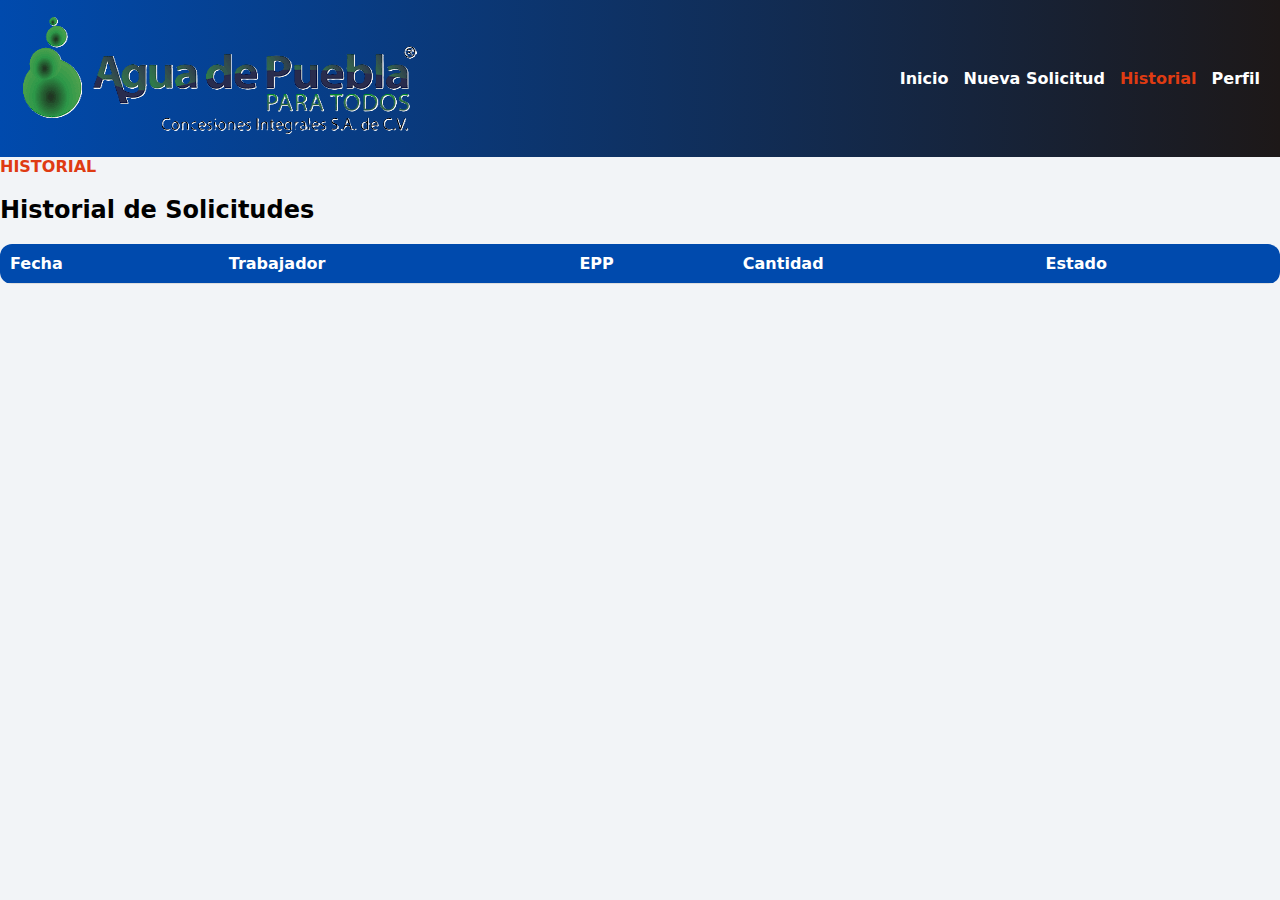
<file: frontend/public/historial.html>
<!DOCTYPE html>
<html lang="es">
<head>
    <meta charset="UTF-8">
    <meta name="viewport" content="width=device-width, initial-scale=1.0">
    <link rel="stylesheet" href="/frontend/src/styles/dashboard.css">
     <link rel="icon" type="image/png" href="frontend/src/assets/favicon.png">  
    <title>Historial</title>
</head>
<body>

    <header class="header">
          <img src="/frontend/src/assets/logo.png" alt="Agua de Puebla">
    <nav>
        <ul class="nav-links">
            <li><a href="inicio.html">Inicio</a></li>
            <li><a href="nueva-solicitud.html">Nueva Solicitud</a></li>
            <li><a href="historial.html"><strong>Historial</strong></a></li>
            <li><a href="perfil.html">Perfil</a></li>
        </ul>
    </nav>
</header>
            <strong>HISTORIAL</strong>

<main>
    <section class="recent">
        <h2>Historial de Solicitudes</h2>
        <table>
            <thead>
                <tr>
                    <th>Fecha</th>
                    <th>Trabajador</th>
                    <th>EPP</th>
                    <th>Cantidad</th>
                    <th>Estado</th>
                </tr>
            </thead>
            <tbody id="history-table">
                <!-- JS insertará las filas aquí -->
            </tbody>
        </table>
    </section>
</main>

<script src="/frontend/src/App.js"></script>
</body>
</html>
</file>
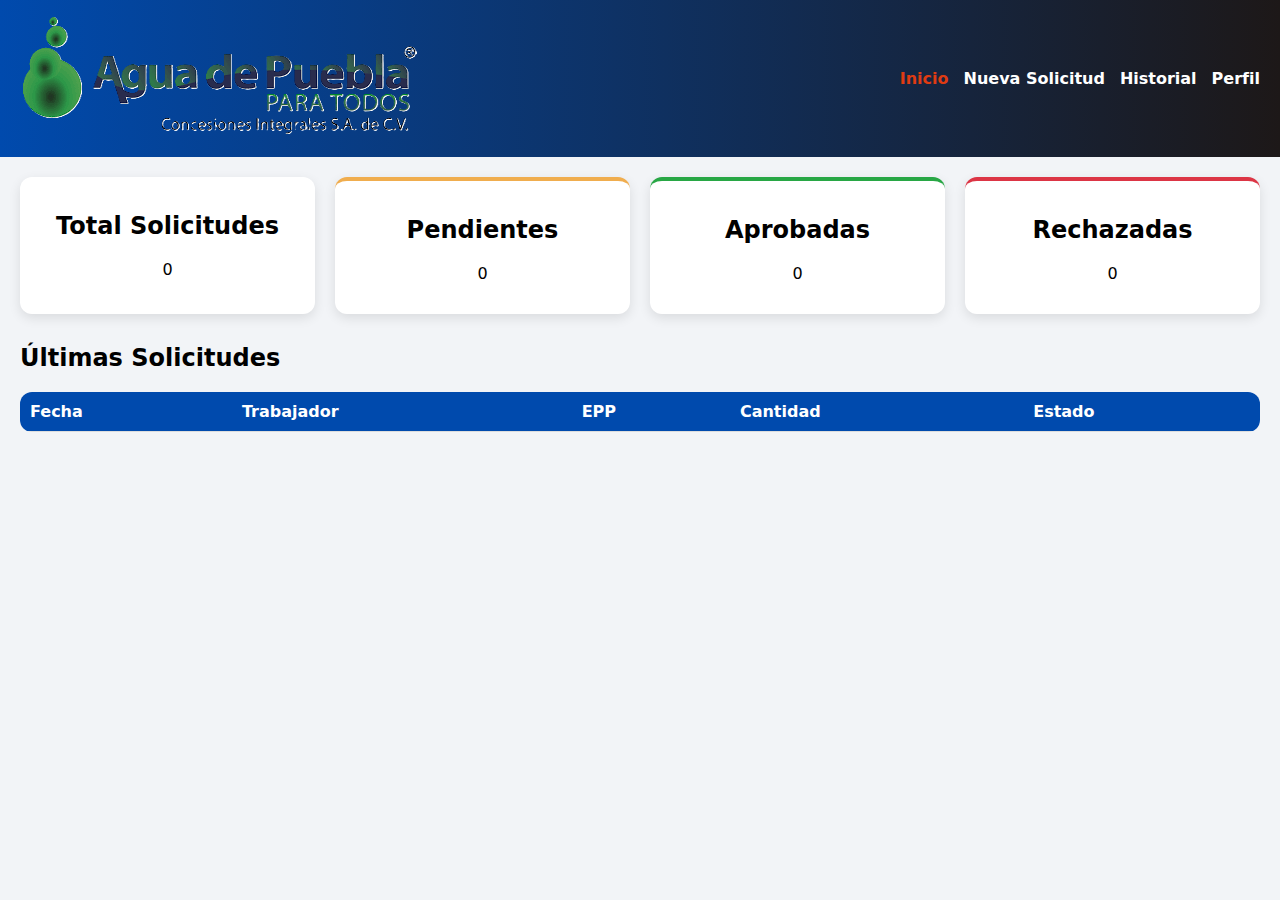
<file: frontend/public/inicio.html>
<!DOCTYPE html>
<html lang="es">
<head>
    <meta charset="UTF-8">
    <meta name="viewport" content="width=device-width, initial-scale=1.0">
    <title>Dashboard - Solicitud de EPP</title>
    <link rel="stylesheet" href="/frontend/src/styles/dashboard.css">
</head>
<body>

<header class="header">
        <img src="/frontend/src/assets/logo.png" alt="Agua de Puebla">
    <nav>
        <ul class="nav-links">
            <li><a href="inicio.html"><strong>Inicio</strong></a></li>
            <li><a href="nueva-solicitud.html">Nueva Solicitud</a></li>
            <li><a href="historial.html">Historial</a></li>
            <li><a href="perfil.html">Perfil</a></li>
        </ul>
    </nav>
</header>

<main class="dashboard-container">

    <section class="panels">
        <article class="card" id="total-solicitudes">
            <h2>Total Solicitudes</h2>
            <p id="total-count">0</p>
        </article>
        <article class="card pending">
            <h2>Pendientes</h2>
            <p id="pending-count">0</p>
        </article>
        <article class="card approved">
            <h2>Aprobadas</h2>
            <p id="approved-count">0</p>
        </article>
        <article class="card rejected">
            <h2>Rechazadas</h2>
            <p id="rejected-count">0</p>
        </article>
    </section>

    <section class="recent">
        <h2>Últimas Solicitudes</h2>
        <table>
            <thead>
                <tr>
                    <th>Fecha</th>
                    <th>Trabajador</th>
                    <th>EPP</th>
                    <th>Cantidad</th>
                    <th>Estado</th>
                </tr>
            </thead>
            <tbody id="recent-table">
                <!-- JS insertará las filas aquí -->
            </tbody>
        </table>
    </section>

</main>

<script src="/frontend/src/App.js"></script>
</body>
</html>
</file>
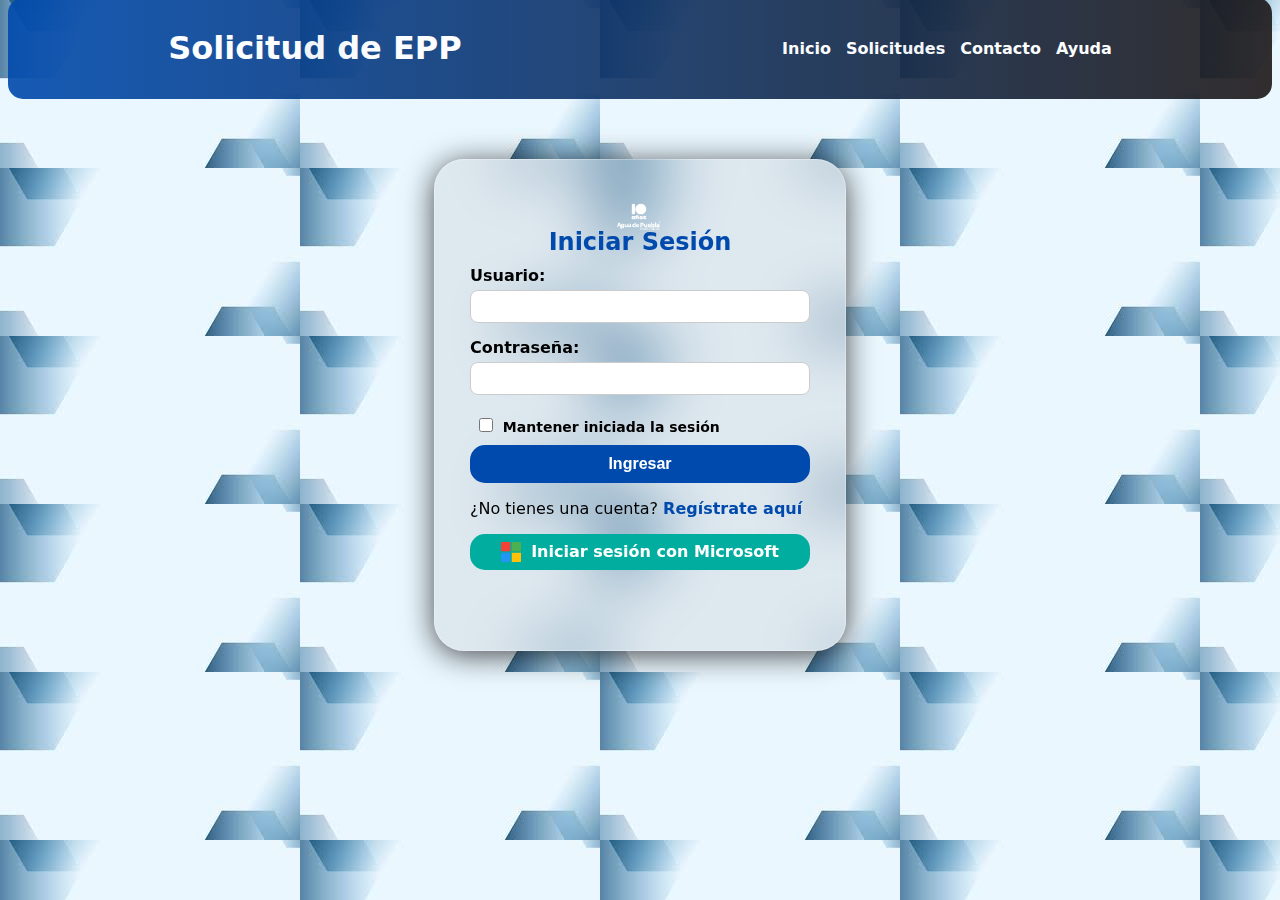
<file: frontend/public/login.html>
<!DOCTYPE html>
<html lang="es">
<head>
    <meta charset="UTF-8">
    <meta name="viewport" content="width=device-width, initial-scale=1.0">
    <link rel="stylesheet" href="/frontend/src/styles/styles.css">
    <link rel="icon" type="image/png" href="frontend/src/assets/favicon.png">
    <title>Solicitud de EPP</title>
</head>

<body>


<header class="header">
        <h1>Solicitud de EPP</h1>
    <nav>
        <ul class="nav-links">
        <li><a href="#inicio">Inicio</a></li>
        <li><a href="#solicitudes">Solicitudes</a></li>
        <li><a href="#contacto">Contacto</a></li>
        <li><a href="#ayuda">Ayuda</a></li>

        </ul>
    </nav>
</header>
<main>
    <form action="" method="post" class="login-form" autocomplete="on">
        <img id="logo2" src="/frontend/src/assets/logo2.png" alt="logo de adp" >
        <h2>Iniciar Sesión</h2>

        <label for="username">Usuario:</label>
        <input type="email" id="username" name="username" required>
        
        <label for="password">Contraseña:</label>
        <input type="password" id="password" name="password" required>

        <label class="login-label-checkbox" for="login-checkbox">
                    
        <input type="checkbox" name="checkbox" id="login-checkbox"> Mantener iniciada la sesión</label>


        <button type="submit">Ingresar</button>
        <p>¿No tienes una cuenta? <a class="login-append" href="#registro">Regístrate aquí</a></p>
         
        <a class="login-ms" href="URL_DE_MICROSOFT">
            <img src="/frontend/src/assets/ms-icon.png" alt="logo Microsoft">
            Iniciar sesión con Microsoft
        </a>

    </form>

</main>
<footer class="login-footer">
    <img src="/frontend/src/assets/logo.png" alt="logo de agua de Puebla">
    &copy; 2025 Agua de Puebla para todos.
</footer>
</body>
</html>
</file>
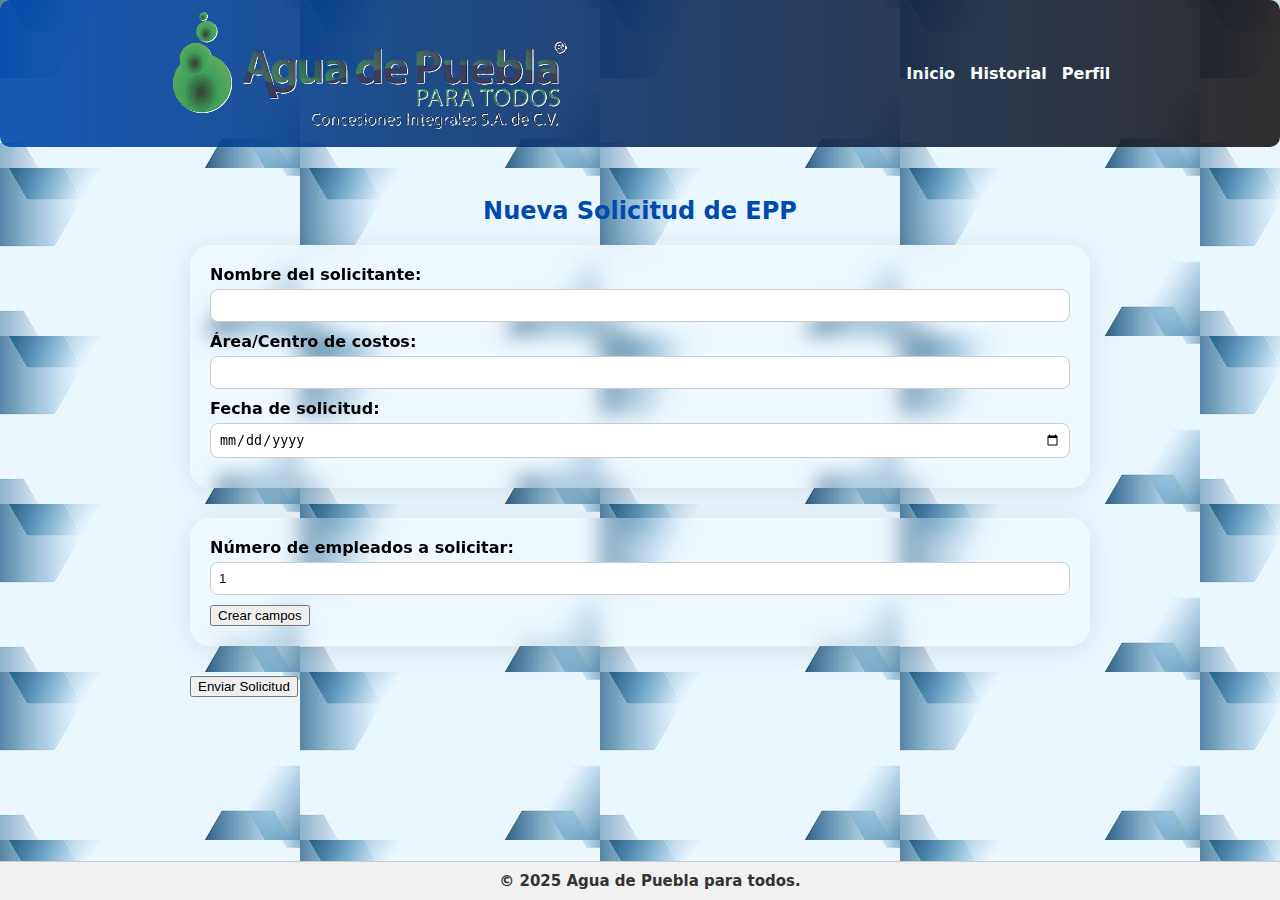
<file: frontend/public/nueva-solicitud.html>
<!DOCTYPE html>
<html lang="es">
<head>
    <meta charset="UTF-8">
    <meta name="viewport" content="width=device-width, initial-scale=1.0">
    <title>Nueva Solicitud EPP</title>
    <link rel="stylesheet" href="/frontend/src/styles/sol.css">
</head>
<body>

<header class="header">
    <img src="/frontend/src/assets/logo.png" alt="Agua de Puebla">
    <nav>
        <ul class="nav-links">
            <li><a href="inicio.html">Inicio</a></li>
            <li><a href="historial.html">Historial</a></li>
            <li><a href="perfil.html">Perfil</a></li>
        </ul>
    </nav>
</header>

<main>
    <h2>Nueva Solicitud de EPP</h2>

    <!-- Datos del solicitante -->
    <section class="solicitante-info">
        <label>Nombre del solicitante:
            <input type="text" id="solicitante" required>
        </label>
        <label>Área/Centro de costos:
            <input type="text" id="area" required>
        </label>
        <label>Fecha de solicitud:
            <input type="date" id="fecha" required>
        </label>
    </section>

    <!-- Número de empleados -->
    <section class="num-empleados">
        <label>Número de empleados a solicitar:
            <input type="number" id="num-empleados" min="1" value="1">
        </label>
        <button type="button" id="crear-empleados">Crear campos</button>
    </section>

    <!-- Contenedor para empleados -->
    <form id="empleados-container">
        <!-- Empleados dinámicos aparecerán aquí -->
    </form>

    <button type="submit" id="enviar-solicitud">Enviar Solicitud</button>
</main>

<footer class="footer">

    &copy; 2025 Agua de Puebla para todos.
</body>
</html>
</file>
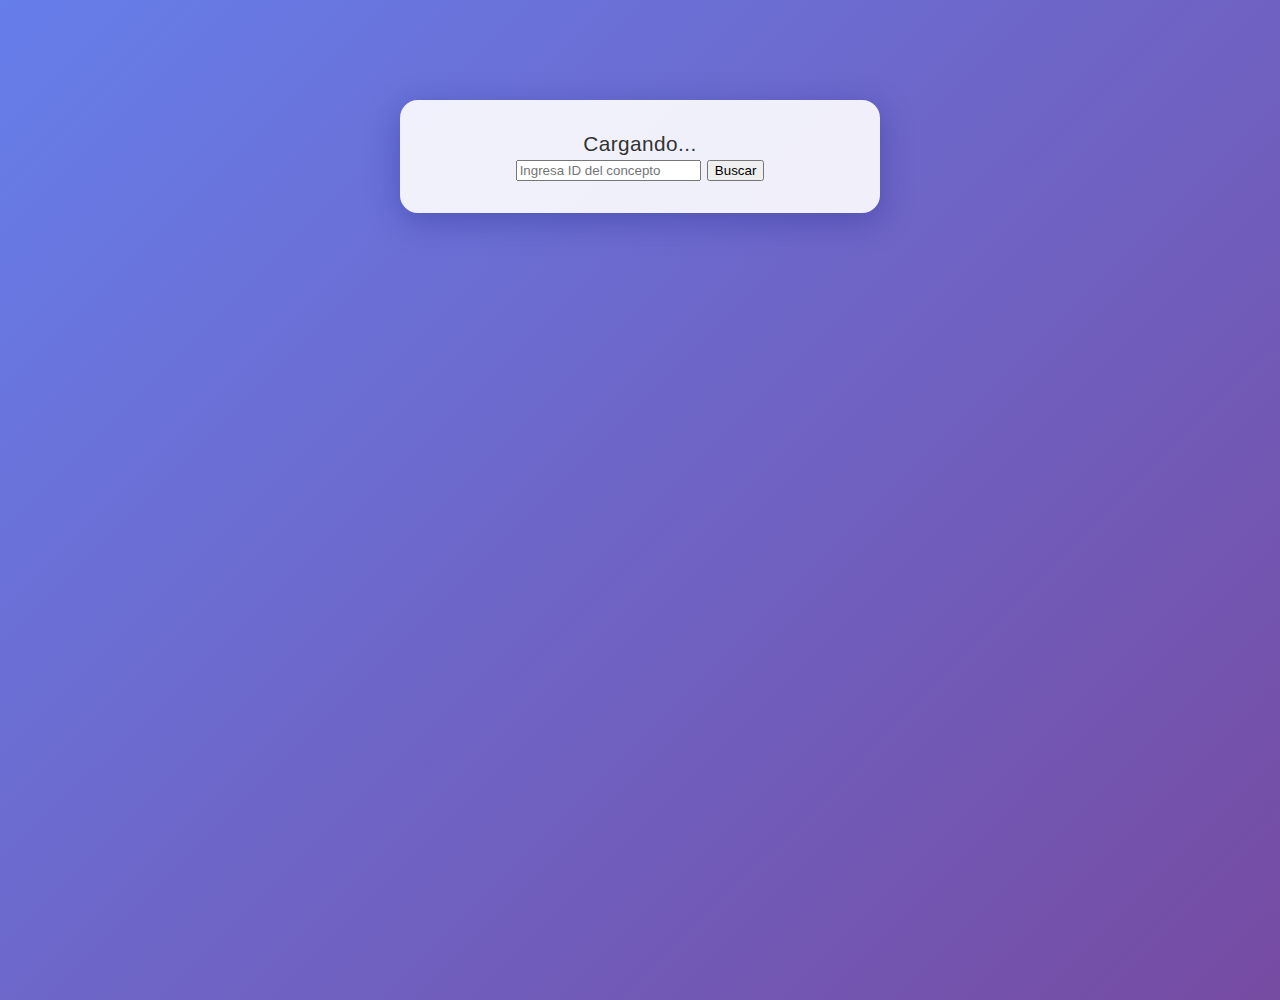
<file: frontend/public/prueba-fetch.html>
<!DOCTYPE html>
<html lang="es">
<meta name="viewport" content="width=device-width, initial-scale=1.0">
<style>
    body {
        background: linear-gradient(135deg, #667eea 0%, #764ba2 100%);
        font-family: 'Segoe UI', Arial, sans-serif;
        margin: 0;
        padding: 0;
        min-height: 100vh;
    }
    #app {
        background: rgba(255,255,255,0.9);
        color: #333;
        max-width: 400px;
        margin: 100px auto;
        padding: 2rem 2.5rem;
        border-radius: 18px;
        box-shadow: 0 8px 32px 0 rgba(31, 38, 135, 0.37);
        text-align: center;
        font-size: 1.3rem;
        letter-spacing: 0.02em;
    }
    h1 {
        color: #5a189a;
        margin-bottom: 1rem;
    }
</style>
<head>
    <meta charset="UTF-8">
    <title>Frontend EPP</title>
</head>
<body>
    <div id="app">Cargando...</div>
    <script src="/frontend/src/App.js"></script>
</body>
</html>
</file>
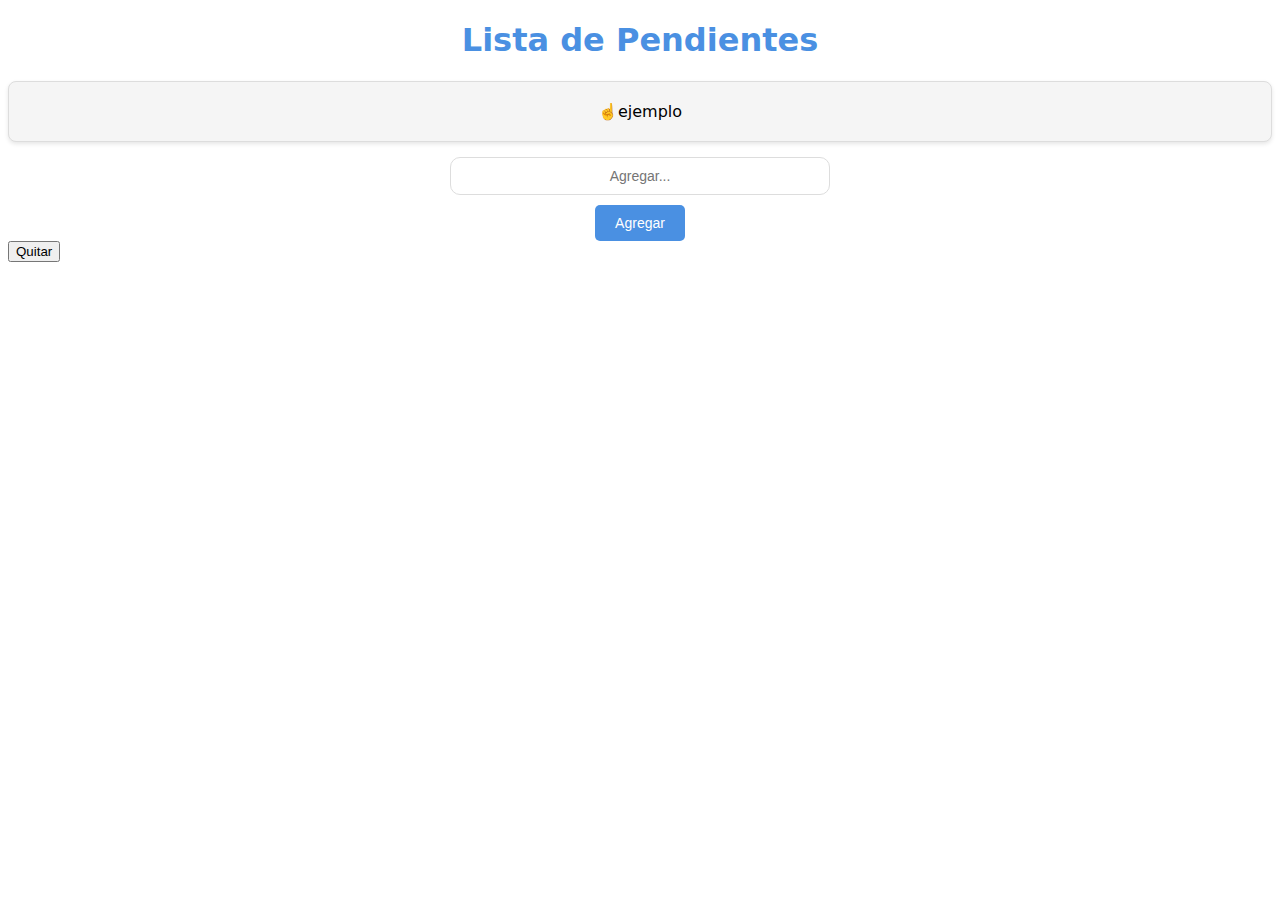
<file: frontend/public/prueba.html>
<!DOCTYPE html>
<html lang="es">
<head>
    <meta charset="UTF-8">
    <meta name="viewport" content="width=device-width, initial-scale=1.0">
    <link rel="stylesheet" href="/frontend/src/styles/prueba.css">
     <link rel="icon" type="image/png" href="frontend/src/assets/favicon.png">
    <title>Document</title>
</head>
<body>
    <main>
        <h1>Lista de Pendientes</h1>
        <ul id="lista">
            <!-- Items will be added here -->
            <li>ejemplo</li>
        </ul>
        <input type="text" placeholder="Agregar..." id="input-agregar" >
        <!--<input type="checkbox" name="checkbox" id="check"> -->  

        <button id="btn-agregar">Agregar</button>
        <button id="btn-remover">Quitar</button>
    </main>
<script src="/frontend/src/pruebajs.js"></script>

</body>
</html>
</file>
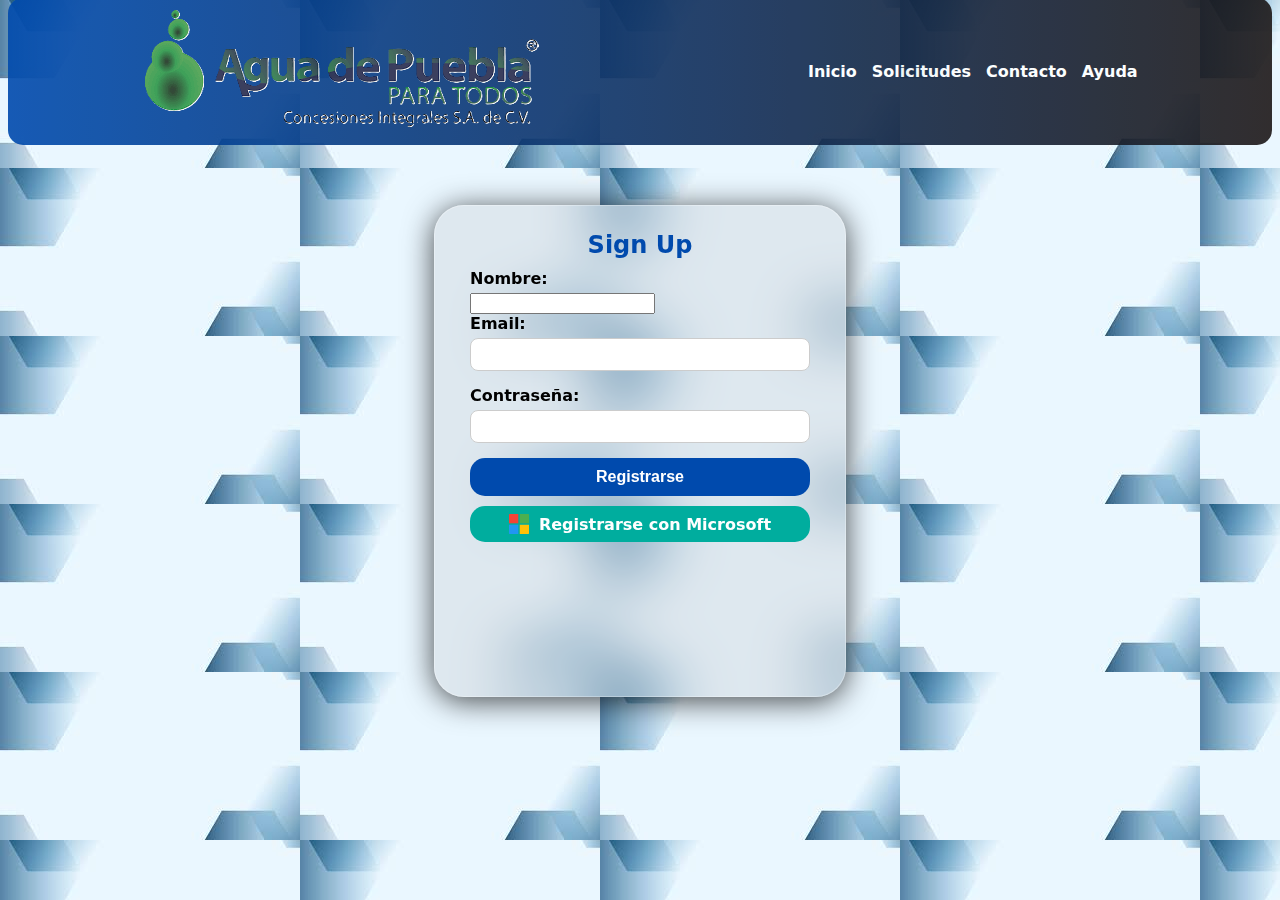
<file: frontend/public/sign-up.html>
<!DOCTYPE html>
<html lang="es">
<head>
    <meta charset="UTF-8">
    <meta name="viewport" content="width=device-width, initial-scale=1.0">
    <link rel="stylesheet" href="/frontend/src/styles/styles.css">
    <link rel="icon" type="image/png" href="frontend/src/assets/favicon.png">
    <title>Registrarse</title>
</head>

<body>


<header class="header">
        <img src="/frontend/src/assets/logo.png" alt="Agua de Puebla">
    <nav>
        <ul class="nav-links">
        <li><a href="#inicio">Inicio</a></li>
        <li><a href="#solicitudes">Solicitudes</a></li>
        <li><a href="#contacto">Contacto</a></li>
        <li><a href="#ayuda">Ayuda</a></li>

        </ul>
    </nav>
</header>
<main>
    <form action="" method="post" class="login-form" autocomplete="on">

        <h2>Sign Up</h2>

        <label class="new-username" for="new-username">Nombre:</label>
        <input type="text" id="new-username" name="username" required>
        
        <label for="new-username">Email:</label>
        <input type="email" id="new-username" name="username" required>

        <label for="new-password">Contraseña:</label>
        <input type="password" id="new-password" name="password" required>

        <button type="submit">Registrarse</button>       
        
        <a class="login-ms" href="https://login.microsoftonline.com/">
            <img src="/frontend/src/assets/ms-icon.png" alt="logo Microsoft">
            Registrarse con Microsoft
        </a>

    </form>

</main>
<footer class="login-footer">
    <img src="/frontend/src/assets/logo.png" alt="logo de agua de Puebla">
    &copy; 2025 Agua de Puebla para todos.
</footer>
</body>
</html>
</file>
<file: frontend/src/styles/dashboard.css>
body {
    font-family: system-ui, sans-serif;
    background-color: #f2f4f7;
    margin: 0;
    padding: 0;
}
strong {
    color: #df3b12;
}

header.header {
    background: linear-gradient(90deg, #004aad 0%, #1d1818 100%);
    color: white;
    padding: 15px 20px;
    display: flex;
    justify-content: space-between;
    align-items: center;
}

header.header nav ul {
    list-style: none;
    display: flex;
    gap: 15px;
    margin: 0;
    padding: 0;
}

header.header nav ul li a {
    color: white;
    font-weight: bold;
    text-decoration: none;
}

header.header nav ul li a:hover {
    text-decoration: underline;
}

.dashboard-container {
    padding: 20px;
}

.panels {
    display: flex;
    gap: 20px;
    flex-wrap: wrap;
    margin-bottom: 30px;
}

article.card {
    flex: 1;
    min-width: 150px;
    background: white;
    border-radius: 12px;
    padding: 15px;
    text-align: center;
    box-shadow: 0 4px 12px rgba(0,0,0,0.1);
    cursor: pointer;
}
article.card:hover {
    box-shadow: 10px 10px 16px rgba(0,0,0,0.15);
    transform: translateY(-2px);
    transition: all 0.3s ease;

}

article.card.pending { border-top: 4px solid #f0ad4e; }
article.card.approved { border-top: 4px solid #28a745; }
article.card.rejected { border-top: 4px solid #dc3545; }

table {
    width: 100%;
    border-collapse: collapse;
    background: white;
    border-radius: 12px;
    overflow: hidden;
}

thead {
    background-color: #004aad;
    color: white;
}

th, td {
    padding: 10px;
    text-align: left;
    border-bottom: 1px solid #ddd;
}

tr:hover {
    background-color: #1322ac;
    transform: translateY(-2px);
    transition: all 0.3s ease;
}
</file>
<file: frontend/src/styles/styles.css>
body{
   font-family: system-ui, -apple-system, BlinkMacSystemFont, 'Segoe UI', Roboto, Oxygen, Ubuntu, Cantarell, 'Open Sans', 'Helvetica Neue', sans-serif;
   background-image: url(/frontend/src/assets/bg.png);
}


.header{
   background: linear-gradient(90deg, #004aad 0%, #1d1818 100%);
   opacity: 0.9;
   color: white;
   padding: 10px 20px;
   display: flex;
   position: sticky;
   flex-direction: row;
   align-items: center;
   justify-content: space-around;
   border-radius: 15px;
   margin-top: -10px;
}
.header nav ul{
   list-style: none;
   display: flex;
   gap: 15px;
}
.header nav ul li a{
   color: white;
   text-decoration: none;
   font-weight: bold;
}
.header nav ul li a:hover{
   text-decoration: underline;
}
.login-form{
   position: relative;
   height: 420px; 
   width: 340px;
   margin: 60px auto;
   padding: 35px;
   align-items: center;
   border-radius: 30px;
   border: 1px solid rgba(255, 255, 255, 0.3);
   background: rgba(138, 127, 127, 0.123); 
   -webkit-backdrop-filter: blur(2px);
   backdrop-filter: blur(30px);
   box-shadow: 0 4px 30px rgba(0, 0, 0, 0.719);
}
#logo2{
   display: flex;
   margin:auto;
   width:50px;
   height: auto;
}
.login-form h2{
   text-align: center;
   margin-top: -10px;
   margin-bottom: 10px;
   color: #004aad;
}
.login-form label{
   display: block;
   margin-bottom: 5px;
   font-weight: bold;
}
.login-form input[type="email"],
.login-form input[type="password"]{
   width: 100%;
   padding: 8px;
   margin-bottom: 15px;
   border: 1px solid #ccc;
   border-radius: 8px;
   box-sizing: border-box;
}
.login-form input[type=email]:focus,
.login-form input[type=password]:focus{
   border-color: #00ad9e;
   outline: dashed red 2px;
   box-shadow: 0 0 5px rgba(0, 74, 173, 0.5);
}
.login-form button{
   width: 100%;
   padding: 10px;
   font-weight: bold;
   background-color: #004aad;
   color: white;
   border: none;
   border-radius: 15px;
   font-size: 16px;
   cursor: pointer;
}  
.login-form button:hover{
   background-color: #07214d;
   transition: all 0.3s ease;
}
.login-label-checkbox{
   display: flex;
   align-items: center;
   font-size: 14px;
   cursor: pointer;
   padding: 5px;

}
.login-label-checkbox input[type="checkbox"]{
   margin-right: 5px;
   width: 14px;
   height: 14px;
   cursor: pointer;
}
.login-label-checkbox input[type="checkbox"]:checked {
   outline: dashed red 2px;
   background-color: #00ad9e;
}

.login-form .login-ms{
   margin-top: 10px;
   color: white;
   font-weight: bold;
   text-decoration: none;
   background-color: #00ad9e;
   display: flex;
   align-items: center;
   justify-content: center;
   gap: 10px;
   height: auto;
   padding: 8px;
   border-radius: 15px;
}
.login-form .login-ms:hover{
   background-color: #010c0b;
   transition: all 0.3s ease;



}
.login-form .login-ms img{
   width: 20px;
   height: 20px;
}
.login-footer img{
   width: 100px;
   margin: auto;
   height: 80px;
}
.login-append{
   text-decoration: none;
   color: #004aad;
   font-weight: bold;
}
.login-append:hover{
   text-decoration: underline;
   transition: all 0.3s ease;
}
.login-footer{
   text-align: center;
   padding: 10px;
   max-height: 100px;
   overflow:auto;
   font-size: 15px;
   color: #333;
   font-weight: bold;
   display: none;
   flex-direction: column; 
   justify-content: center;
   gap: 30px;
   background-color: #f1f1f1;
   border-top: 1px solid #ccc;
   position: fixed;
   bottom: 0;
   width: 100%;
}
</file>
<file: frontend/src/styles/sol.css>
body {
    font-family: system-ui, -apple-system, BlinkMacSystemFont, 'Segoe UI', Roboto, Oxygen, Ubuntu, Cantarell, 'Open Sans', 'Helvetica Neue', sans-serif;
    background-image: url(/frontend/src/assets/bg.png);
    margin: 0;
    padding: 0;
}

a {
    text-decoration: none;
    color: #004aad;
    font-weight: bold;
}

.header {
    background: linear-gradient(90deg, #004aad 0%, #1d1818 100%);
    opacity: 0.9;
    color: white;
    padding: 10px 20px;
    display: flex;
    position: relative;
    top: 0;
    flex-direction: row;
    align-items: center;
    justify-content: space-around;
    border-radius: 10px;
}

.header nav ul {
    list-style: none;
    display: flex;
    gap: 15px;
}

.header nav ul li a {
    color: white;
    font-weight: bold;
}

.header nav ul li a:hover {
    text-decoration: underline;
}

main {
    max-width: 900px;
    margin: 50px auto 100px auto;
    padding: 0 20px;
}

h1, h2 {
    color: #004aad;
    text-align: center;
}

section {
    background: rgba(255, 255, 255, 0.2);
    -webkit-backdrop-filter: blur(10px);
    backdrop-filter: blur(10px);
    box-shadow: 0 4px 30px rgba(0, 0, 0, 0.1);
    border-radius: 20px;
    padding: 20px;
    margin-bottom: 30px;
}

section label {
    display: block;
    margin-bottom: 10px;
    font-weight: bold;
}

section input[type="text"],
section input[type="number"],
section input[type="date"],
section textarea {
    width: 100%;
    padding: 8px;
    margin-top: 5px;
    border: 1px solid #ccc;
    border-radius: 8px;
    box-sizing: border-box;
}

section textarea {
    resize: vertical;
}

.galeria-epp .grid-epp {
    display: grid;
    grid-template-columns: repeat(auto-fit, minmax(120px, 1fr));
    gap: 15px;
    padding: 0;
    list-style: none;
}

.galeria-epp .grid-epp li {
    background: rgba(255, 255, 255, 0.25);
    border-radius: 15px;
    padding: 10px;
    text-align: center;
    -webkit-backdrop-filter: blur(5px);
    backdrop-filter: blur(5px);
    box-shadow: 0 4px 15px rgba(0,0,0,0.1);
}

.galeria-epp .grid-epp img {
    width: 60px;
    height: auto;
    margin-bottom: 10px;
}

.galeria-epp .grid-epp input[type="number"] {
    width: 60px;
    padding: 5px;
    border-radius: 5px;
    text-align: center;
}

.btn-enviar {
    display: block;
    width: 100%;
    padding: 12px;
    font-weight: bold;
    background-color: #004aad;
    color: white;
    border: none;
    border-radius: 15px;
    font-size: 16px;
    cursor: pointer;
    margin-top: 10px;
}

.btn-enviar:hover {
    background-color: #07214d;
    transition: all 0.3s ease;
}

.footer {
    text-align: center;
    padding: 10px;
    background-color: #f1f1f1;
    border-top: 1px solid #ccc;
    font-size: 15px;
    color: #333;
    font-weight: bold;
    position: fixed;
    bottom: 0;
    width: 100%;
}
</file>
<file: frontend/src/styles/prueba.css>
body{

    font-family: system-ui, -apple-system, BlinkMacSystemFont, 'Segoe UI', Roboto, Oxygen, Ubuntu, Cantarell, 'Open Sans', 'Helvetica Neue', sans-serif;

}
 h1{

    display: flex;
    justify-content: center;

    color: #4a90e2;

 }
 h1:hover{
        text-decoration: dotted underline;
        color: #50e3c2;
        transform: scale(1.1);
        transition: all 0.3s ease;
}

ul{
    list-style-type: none;
    padding: 0;
    margin: 0;
    display: grid;
    grid-template-columns: repeat(auto-fit, minmax(200px, 1fr));
    gap: 20px;
}
ul li {
    background-color: #f5f5f5;
    border: 1px solid #ddd;
    border-radius: 8px;
    padding: 20px;
    text-align: center;
    box-shadow: 0 2px 4px rgba(0, 0, 0, 0.1);
    transition: transform 0.3s ease, box-shadow 0.3s ease;
}
ul li::before{

    content: "☝️"
}

input[type="text"]{ 
    display: block;
    margin: 0 auto;
    padding: 10px;
    border: 1px solid #ddd;
    border-radius: 10px;
    width: 30%;
    box-sizing: border-box;
    margin-top: 15px;
    text-align: center;
    font-size: 14px;

}

#btn-agregar{
    justify-content: center;
    align-items: stretch;
    display: block;
    margin: 0 auto;
    padding: 10px 20px;
    background-color: #4a90e2;
    color: white;
    border: none;
    border-radius: 5px;
    cursor: pointer;
    font-size: 14px;
    margin-top: 10px;

}
</file>
